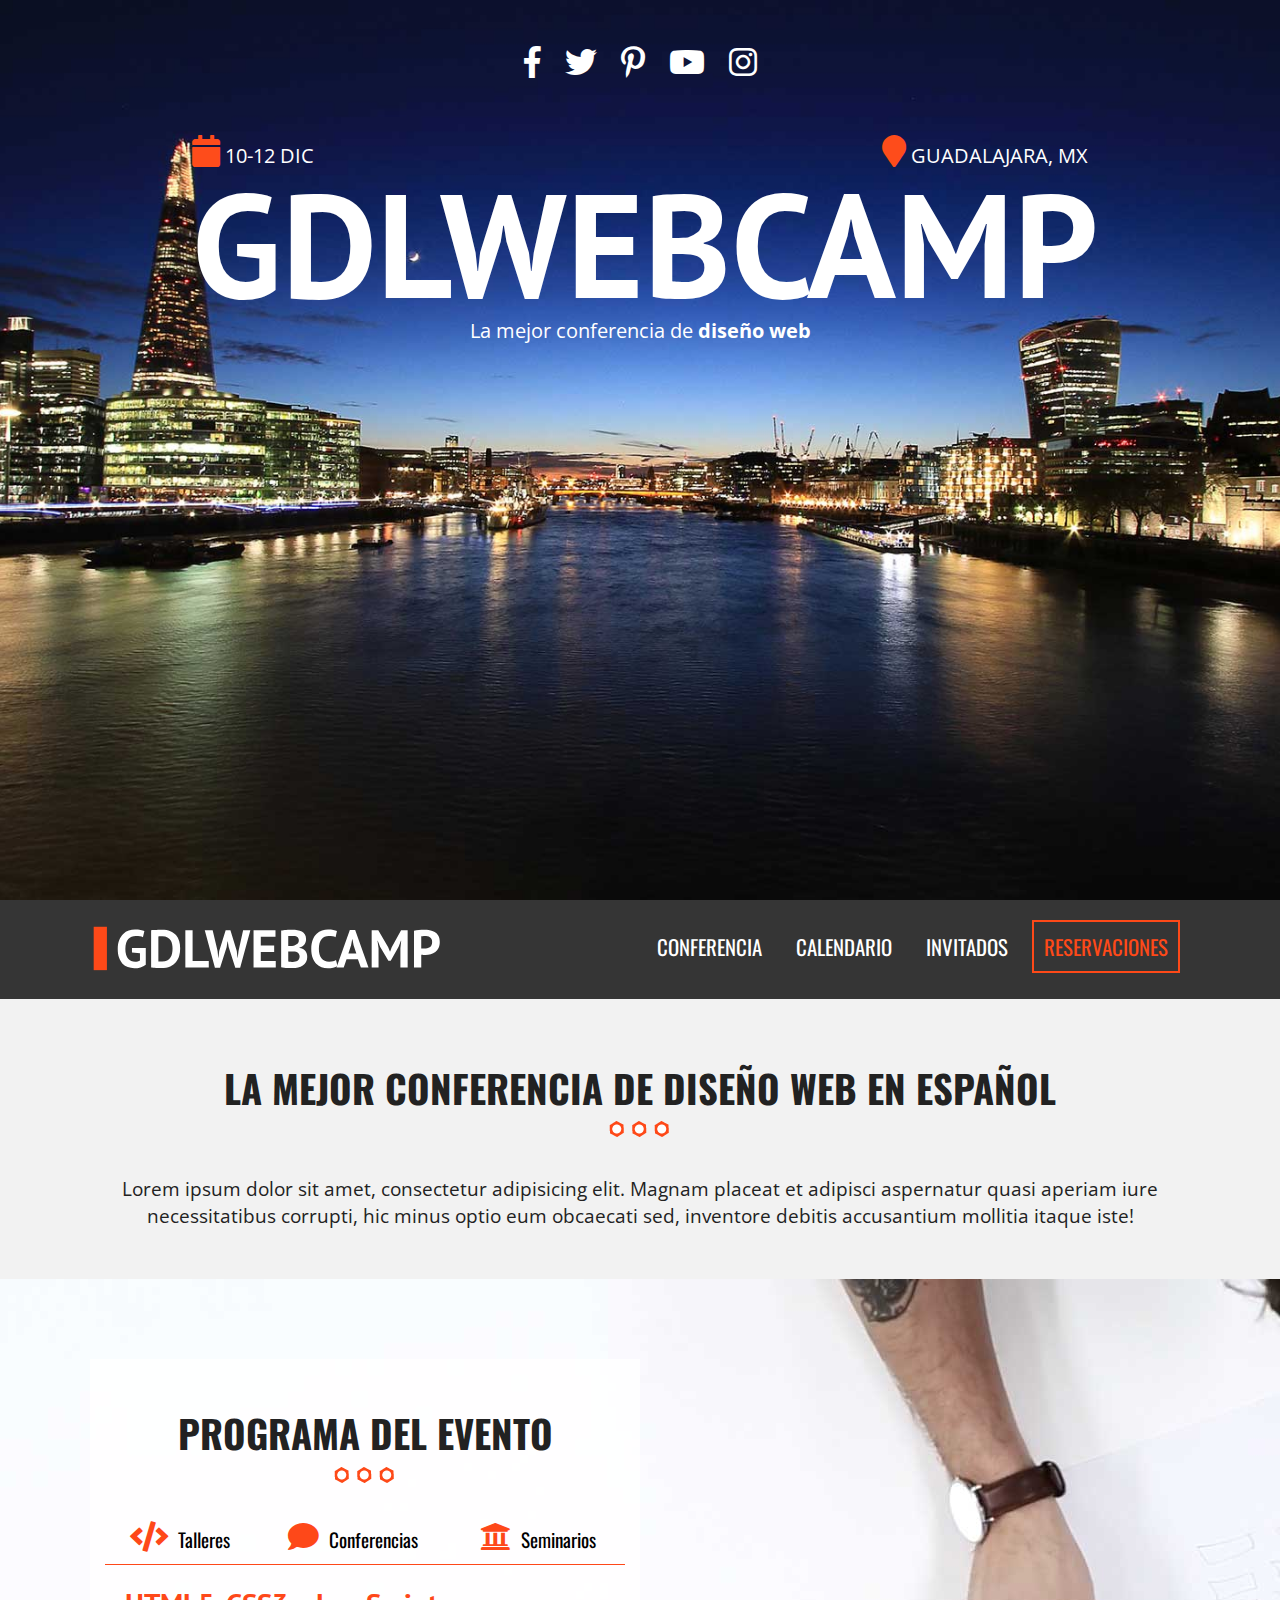
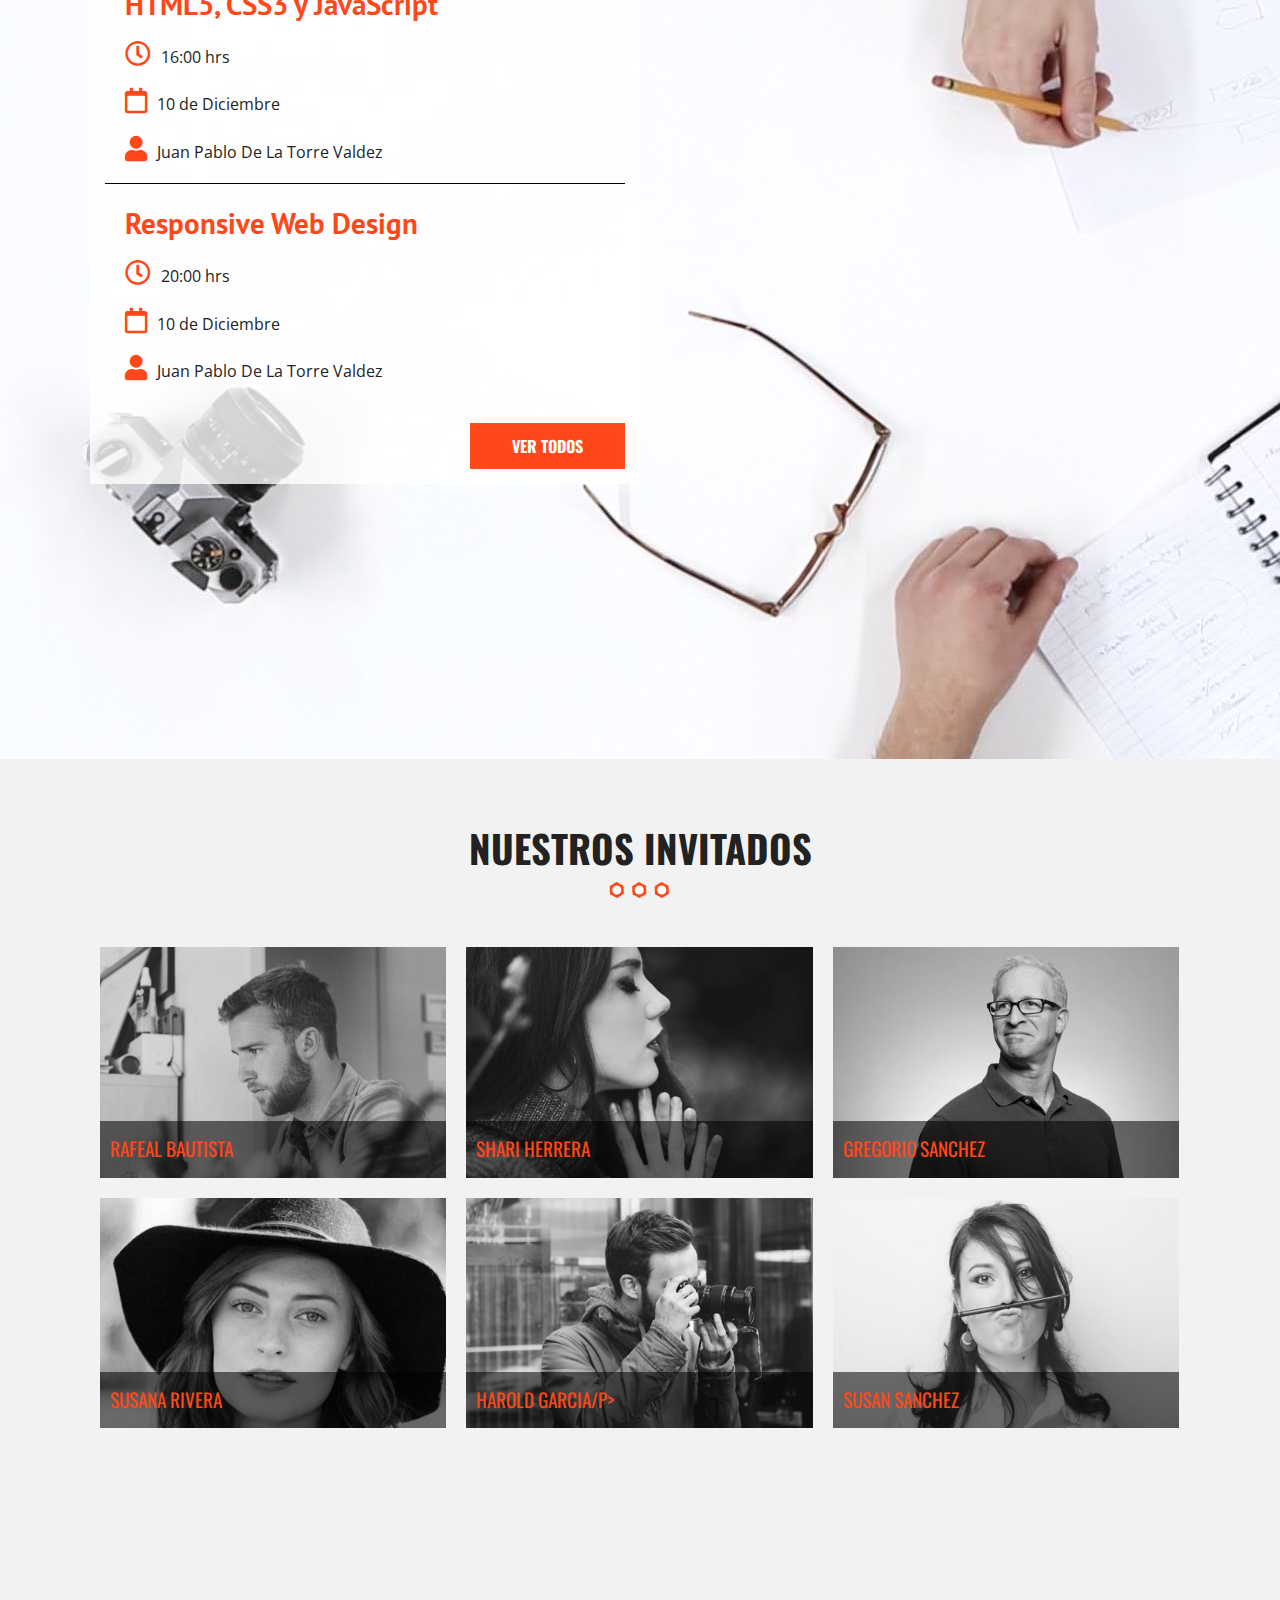
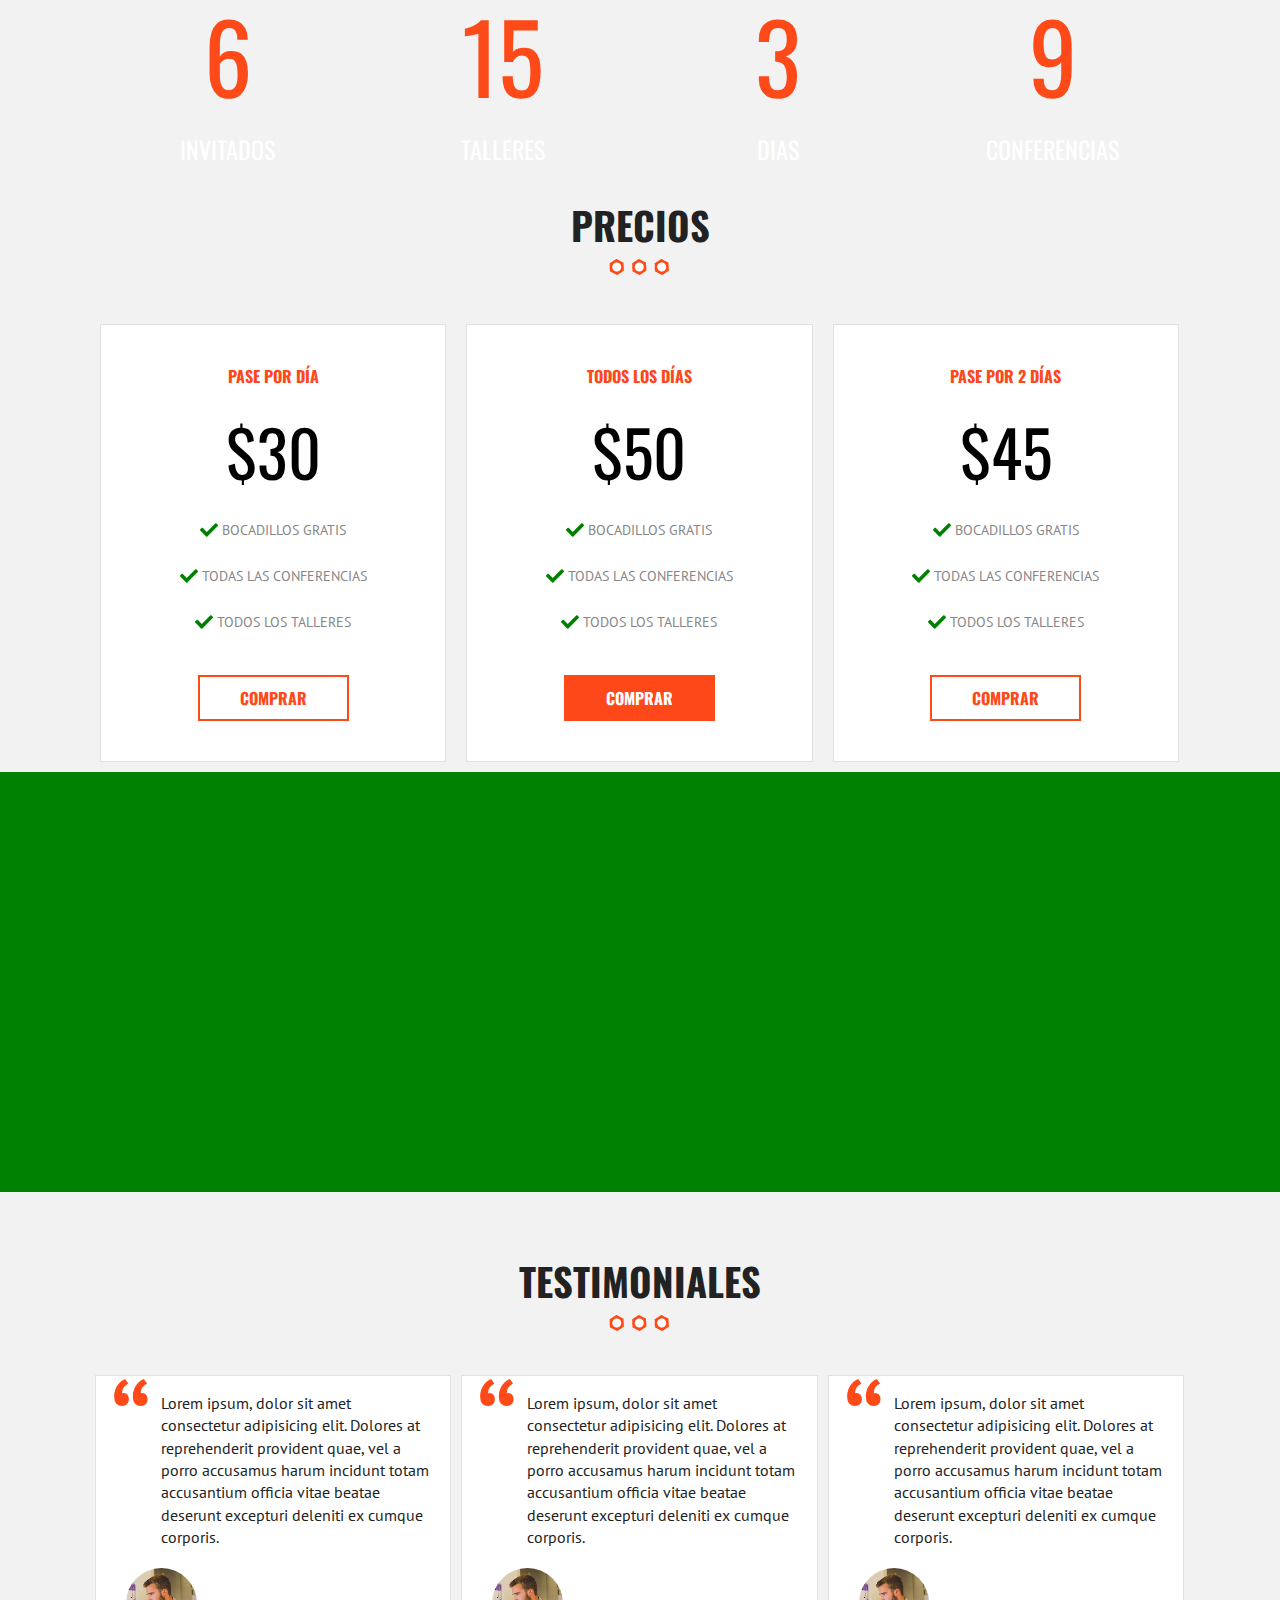
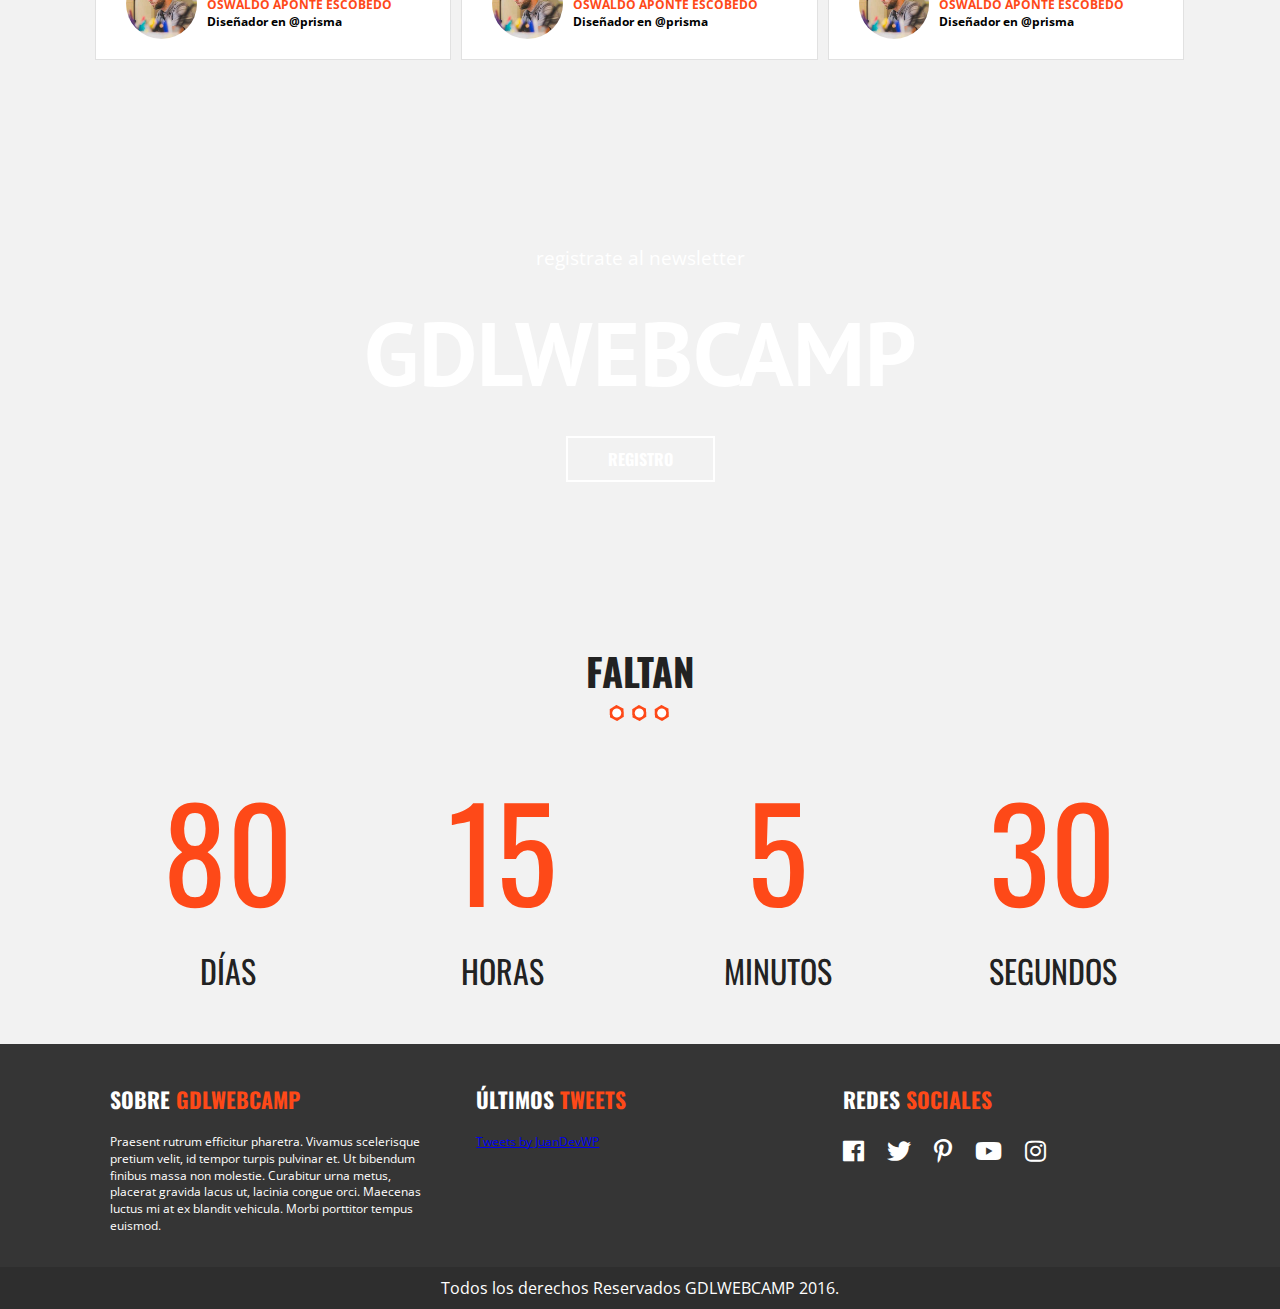
<file: index.html>
<!doctype html>
<html class="no-js" lang="">

<head>
  <meta charset="utf-8">
  <title></title>
  <meta name="description" content="">
  <meta name="viewport" content="width=device-width, initial-scale=1">

  <link rel="manifest" href="site.webmanifest">
  <link rel="apple-touch-icon" href="icon.png">
  <!-- Place favicon.ico in the root directory -->

  <link rel="stylesheet" href="css/normalize.css">
  <link rel="stylesheet" href="css/fontawesome-all.min.css">
  <!-- <link rel="stylesheet" href="css/font-awesome.min.css"> -->
  <link rel="preconnect" href="https://fonts.googleapis.com">
  <link rel="preconnect" href="https://fonts.gstatic.com" crossorigin>
  <link href="https://fonts.googleapis.com/css2?family=Open+Sans:wght@300;400;700&family=Oswald:wght@300;500;600;700&family=PT+Sans:wght@400;700&display=swap" rel="stylesheet">
  <link rel="stylesheet" href="css/main.css">

  <meta name="theme-color" content="#fafafa">
</head>

<body>
<header class="site-header">
  <div class="hero">
      <div class="contenido-header">
          <nav class="redes-sociales">
              <a href="#"><i class="fab fa-facebook-f"></i></a>
              <a href="#"><i class="fab fa-twitter"></i></a>
              <a href="#"><i class="fab fa-pinterest-p"></i></a>
              <a href="#"><i class="fab fa-youtube"></i></i></a>
              <a href="#"><i class="fab fa-instagram"></i></a>
          </nav>
          <div class="informacion-evento">
              <div class="clearfix">
                  <p class="fecha"><i class="fa fa-calendar" aria-hidden="true"></i> 10-12 Dic</p>
                  <p class="ciudad"><i class="fa fa-map-marker" aria-hidden="true"></i> Guadalajara, MX</p>
              </div>

              <h1 class="nombre-sitio">GdlWebCamp</h1>
              <p class="slogan">La mejor conferencia de <span>diseño web</span></p>
          </div>
          <!--.informacion-evento-->

        </div>
    </div>
    <!--.hero-->
  </header>

  <div class="barra">
    <div class="contenedor clearfix">
      <div class="logo">
        <img src="img/logo.svg" alt="logo gdlwebcamp">
      </div>
      <div class="menu-movil">
        <span></span>
        <span></span>
        <span></span>
      </div>

      <nav class="navegacion-principal clearfix">
        <a href="">Conferencia</a>
        <a href="">Calendario</a>
        <a href="">Invitados</a>
        <a href="registro.html">Reservaciones</a>
      </nav>
  </div>   <!-- contenedor -->
</div>   <!-- barra -->

<section class="seccion contenedor">
  <h2>La Mejor Conferencia de Diseño Web en Español</h2>
  <p>Lorem ipsum dolor sit amet, consectetur adipisicing elit. Magnam placeat et adipisci aspernatur quasi aperiam iure necessitatibus corrupti, hic minus optio eum obcaecati sed, inventore debitis accusantium mollitia itaque iste!</p>

</section><!--seccion-->

<section class="programa">
  <div class="contenedor-video">
    <video autoplay loop  poster="img/bg-talleres.jpg">
      <source src="../video/video.mp4" type="video/mp4">
      <source src="../video/video.webm" type="video/webm">
      <source src="../video/video.ogv" type="video/ogg">
    </video>
  </div><!--Contenedor Video-->

  <div class="contenido-programa">
    <div class="contenedor">
      <div class="programa-evento">
        <h2>Programa del Evento</h2>
        <nav class="menu-programa">
          <a href=""><i class="fas fa-code"></i>Talleres</a>
          <a href=""><i class="fas fa-comment"></i>Conferencias</a>
          <a href=""><i class="fas fa-university"></i>Seminarios</a>
        </nav>

        <div id="talleres" class="info-curso ocultar clearfix">
          <div class="detalle-evento">
            <h3>HTML5, CSS3 y JavaScript</h3>
            <p><i class="far fa-clock"></i>16:00 hrs</p>
            <p><i class="far fa-calendar"></i>10 de Diciembre</p>
            <p><i class="fas fa-user"></i>Juan Pablo De La Torre Valdez</p>
          </div>

          <div class="detalle-evento">
            <h3>Responsive Web Design</h3>
            <p><i class="far fa-clock"></i>20:00 hrs</p>
            <p><i class="far fa-calendar"></i>10 de Diciembre</p>
            <p><i class="fas fa-user"></i>Juan Pablo De La Torre Valdez</p>
          </div>
          <a href="" class="button float-right">Ver Todos</a>

        </div><!--#talleres-->
      </div><!--Programa eventos-->
    </div><!--contenedor-->
  </div><!--contenido-programa-->
</section><!--Programa-->

<section class="invitados contenedor seccion">
  <h2>Nuestros Invitados</h2>
  <ul class="lista-invitados clearfix">
    <li>
      <div class="invitado">
        <img src="img/invitado1.jpg" alt="imagenes invitado">
        <p>Rafeal Bautista</p>
      </div>
    </li>

    <li>
      <div class="invitado">
        <img src="img/invitado2.jpg" alt="imagenes invitado">
        <p>Shari Herrera</p>
      </div>
    </li>

    <li>
      <div class="invitado">
        <img src="img/invitado3.jpg" alt="imagenes invitado">
        <p>Gregorio Sanchez</p>
      </div>
    </li>

    <li>
      <div class="invitado">
        <img src="img/invitado4.jpg" alt="imagenes invitado">
        <p>Susana Rivera</p>
      </div>
    </li>

    <li>
      <div class="invitado">
        <img src="img/invitado5.jpg" alt="imagenes invitado">
        <p>Harold Garcia/p>
      </div>
    </li>

    <li>
      <div class="invitado">
        <img src="img/invitado6.jpg" alt="imagenes invitado">
        <p>Susan Sanchez</p>
      </div>
    </li>
  </ul>
</section>

<div class="contador parallax clearfix">
  <div class="contenedor">
    <ul class="resumen-evento">
      <li><p class="numero">6</p>Invitados</li>
      <li><p class="numero">15</p>Talleres</li>
      <li><p class="numero">3</p>Dias</li>
      <li><p class="numero">9</p>Conferencias</li>
    </ul>
  </div>
</div>

<section class="precios">
  <h2>Precios</h2>
  <div class="contenedor">
    <ul class="lista-precios clearfix">
      <li>
        <div class="tabla-precio">
          <h3>Pase por día</h3>
          <p class="numero">$30</p>
          <ul>
            <li>Bocadillos Gratis</li>
            <li>Todas las conferencias</li>
            <li>Todos los talleres</li>
            <a href="" class="button hollow">Comprar</a>
          </ul>
        </div>
      </li>

      <li>
        <div class="tabla-precio">
          <h3>Todos los días</h3>
          <p class="numero">$50</p>
          <ul>
            <li>Bocadillos Gratis</li>
            <li>Todas las conferencias</li>
            <li>Todos los talleres</li>
            <a href="" class="button">Comprar</a>
          </ul>
        </div>
      </li>

      <li>
        <div class="tabla-precio">
          <h3>Pase por 2 días</h3>
          <p class="numero">$45</p>
          <ul>
            <li>Bocadillos Gratis</li>
            <li>Todas las conferencias</li>
            <li>Todos los talleres</li>
            <a href="" class="button hollow">Comprar</a>
          </ul>
        </div>
      </li>
    </ul>
  </div>
</section>

<div class="mapa" id="mapa"></div>

<section class="seccion">
  <h2>Testimoniales</h2>
  <div class="testimoniales contenedor clearfix">
    <div class="testimonial">
        <blockquote>
          <p>Lorem ipsum, dolor sit amet consectetur adipisicing elit. Dolores at reprehenderit provident quae, vel a porro accusamus harum incidunt totam accusantium officia vitae beatae deserunt excepturi deleniti ex cumque corporis.</p>
          <footer class="info-testimonial clearfix">
            <img src="img/testimonial.jpg" alt="imagen testimonial">
            <cite>Oswaldo Aponte Escobedo <span> Diseñador en @prisma</span>
            </cite>
          </footer>
        </blockquote>
    </div><!-- fin testimonial -->

    <div class="testimonial">
      <blockquote>
        <p>Lorem ipsum, dolor sit amet consectetur adipisicing elit. Dolores at reprehenderit provident quae, vel a porro accusamus harum incidunt totam accusantium officia vitae beatae deserunt excepturi deleniti ex cumque corporis.</p>
        <footer class="info-testimonial clearfix">
          <img src="img/testimonial.jpg" alt="imagen testimonial">
          <cite>Oswaldo Aponte Escobedo <span> Diseñador en @prisma</span>
          </cite>
        </footer>
      </blockquote>
    </div><!-- fin testimonial -->

    <div class="testimonial">
      <blockquote>
        <p>Lorem ipsum, dolor sit amet consectetur adipisicing elit. Dolores at reprehenderit provident quae, vel a porro accusamus harum incidunt totam accusantium officia vitae beatae deserunt excepturi deleniti ex cumque corporis.</p>
        <footer class="info-testimonial clearfix">
          <img src="img/testimonial.jpg" alt="imagen testimonial">
          <cite>Oswaldo Aponte Escobedo <span> Diseñador en @prisma</span>
          </cite>
        </footer>
      </blockquote>
    </div><!-- fin testimonial -->
  </div>
</section>

<div class="newsletter parallax" >
  <div class="contenido contenedor">
    <p>Registrate al newsletter</p>
    <h3>gdlwebcamp</h3>
    <a href="" class="button transparente">Registro</a>
  </div><!--contenido-->
</div><!--newsletter-->

<section class="seccion">
  <h2>Faltan</h2>
  <div class="cuenta-regresiva contenedor">
    <ul class="clearfix">
      <li><p class="numero">80</p>Días</li>
      <li><p class="numero">15</p>horas</li>
      <li><p class="numero">5</p>minutos</li>
      <li><p class="numero">30</p>segundos</li>
    </ul>
  </div>
</section>

<footer class="site-footer">
  <div class="contenedor clearfix">
      <div class="footer-informacion">
          <h3>Sobre <span>gdlwebcamp</span></h3>
          <p>Praesent rutrum efficitur pharetra. Vivamus scelerisque pretium velit, id tempor turpis pulvinar et. Ut bibendum finibus massa non molestie. Curabitur urna metus, placerat gravida lacus ut, lacinia congue orci. Maecenas luctus mi at ex
              blandit vehicula. Morbi porttitor tempus euismod.</p>
      </div>
      <div class="ultimos-tweets">
          <h3>Últimos <span>tweets</span></h3>
          <a class="twitter-timeline" data-height="400" data-theme="light" data-link-color="#fe4918" href="https://twitter.com/JuanDevWP">Tweets by JuanDevWP</a>
          <script async src="//platform.twitter.com/widgets.js" charset="utf-8"></script>
      </div>
      <div class="menu">
          <h3>Redes <span>sociales</span></h3>
          <nav class="redes-sociales">
              <a href="#"><i class="fab fa-facebook" aria-hidden="true"></i></a>
              <a href="#"><i class="fab fa-twitter" aria-hidden="true"></i></a>
              <a href="#"><i class="fab fa-pinterest-p" aria-hidden="true"></i></a>
              <a href="#"><i class="fab fa-youtube" aria-hidden="true"></i></a>
              <a href="#"><i class="fab fa-instagram" aria-hidden="true"></i></a>
          </nav>
      </div>
  </div>

  <p class="copyright">
      Todos los derechos Reservados GDLWEBCAMP 2016.
  </p>
</footer>





  <script src="js/vendor/modernizr-3.8.0.min.js"></script>
  <script src="https://code.jquery.com/jquery-3.4.1.min.js" integrity="sha256-CSXorXvZcTkaix6Yvo6HppcZGetbYMGWSFlBw8HfCJo=" crossorigin="anonymous"></script>
  <script>window.jQuery || document.write('<script src="js/vendor/jquery-3.4.1.min.js"><\/script>')</script>
  <script src="js/plugins.js"></script>
  <script src="js/main.js"></script>

  <!-- Google Analytics: change UA-XXXXX-Y to be your site's ID. -->
  <script>
    window.ga = function () { ga.q.push(arguments) }; ga.q = []; ga.l = +new Date;
    ga('create', 'UA-XXXXX-Y', 'auto'); ga('set','transport','beacon'); ga('send', 'pageview')
  </script>
  <script src="https://www.google-analytics.com/analytics.js" async></script>
</body>

</html>
</file>
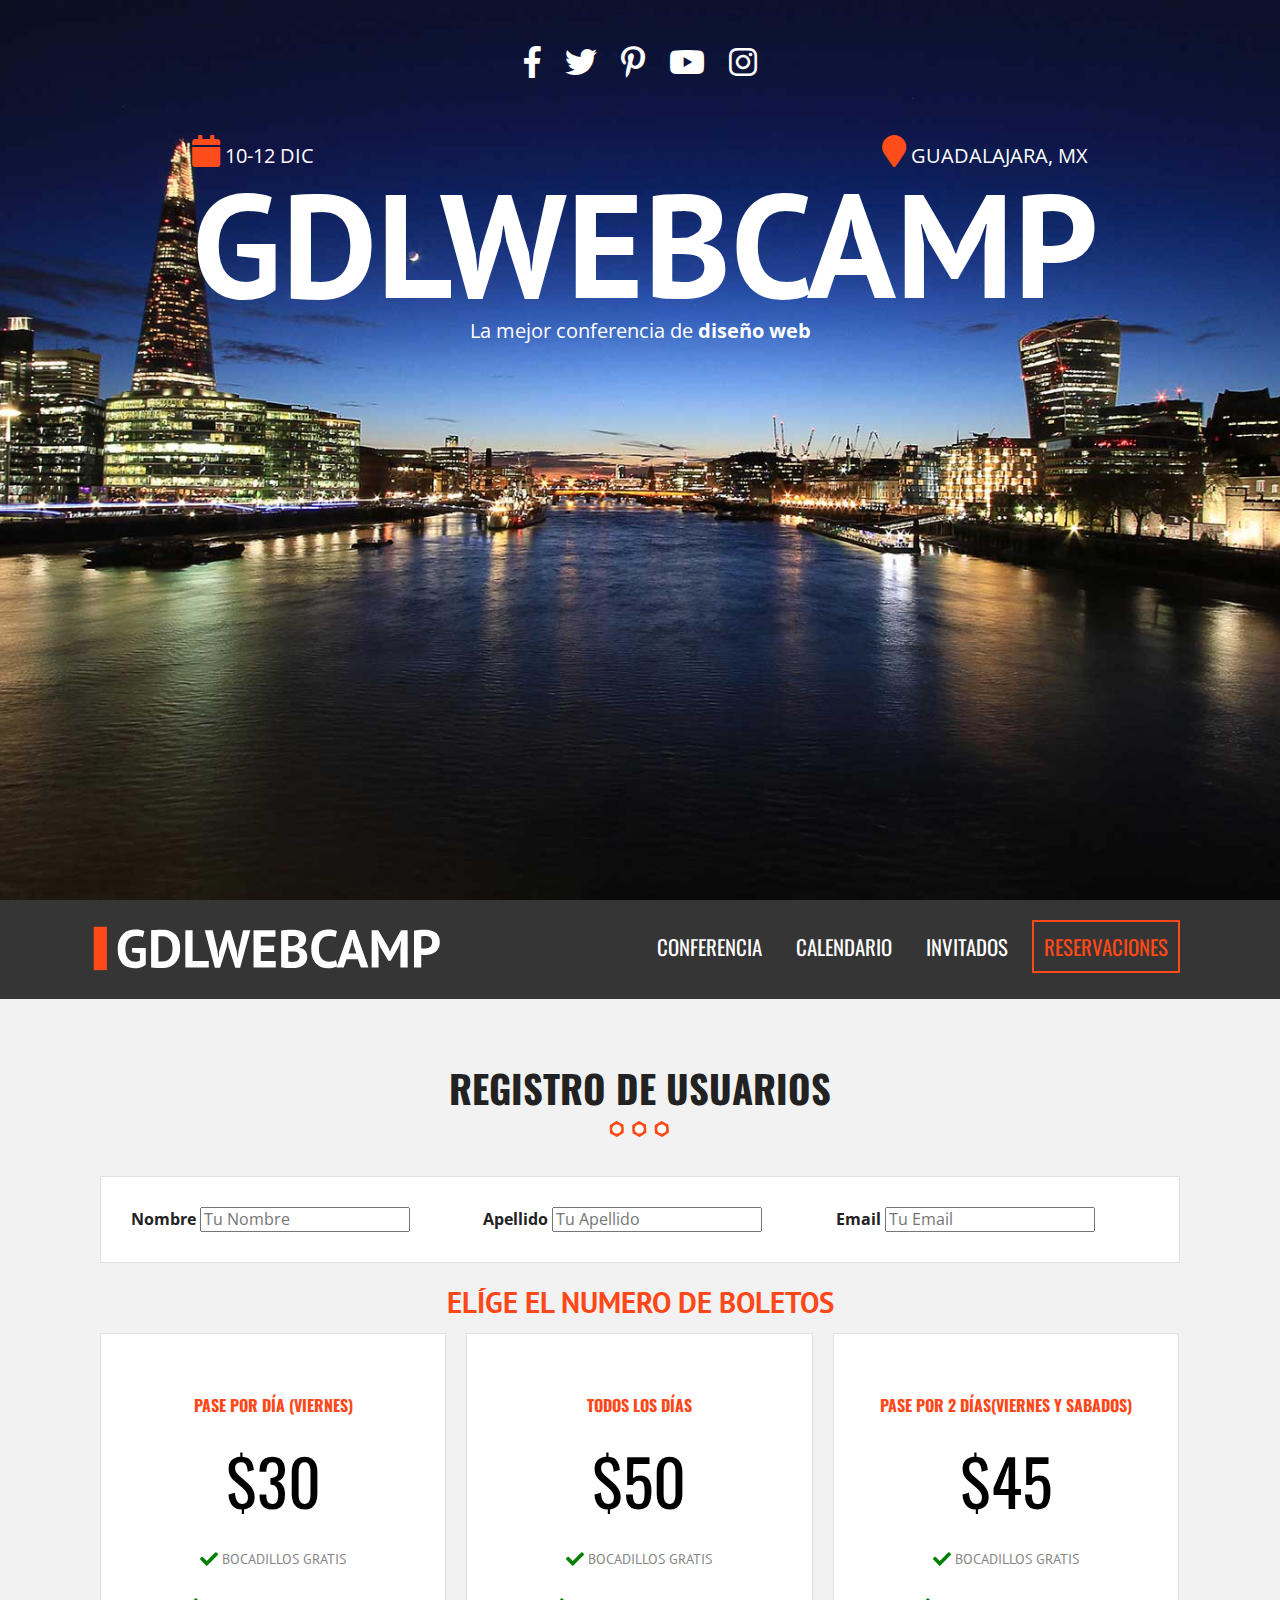
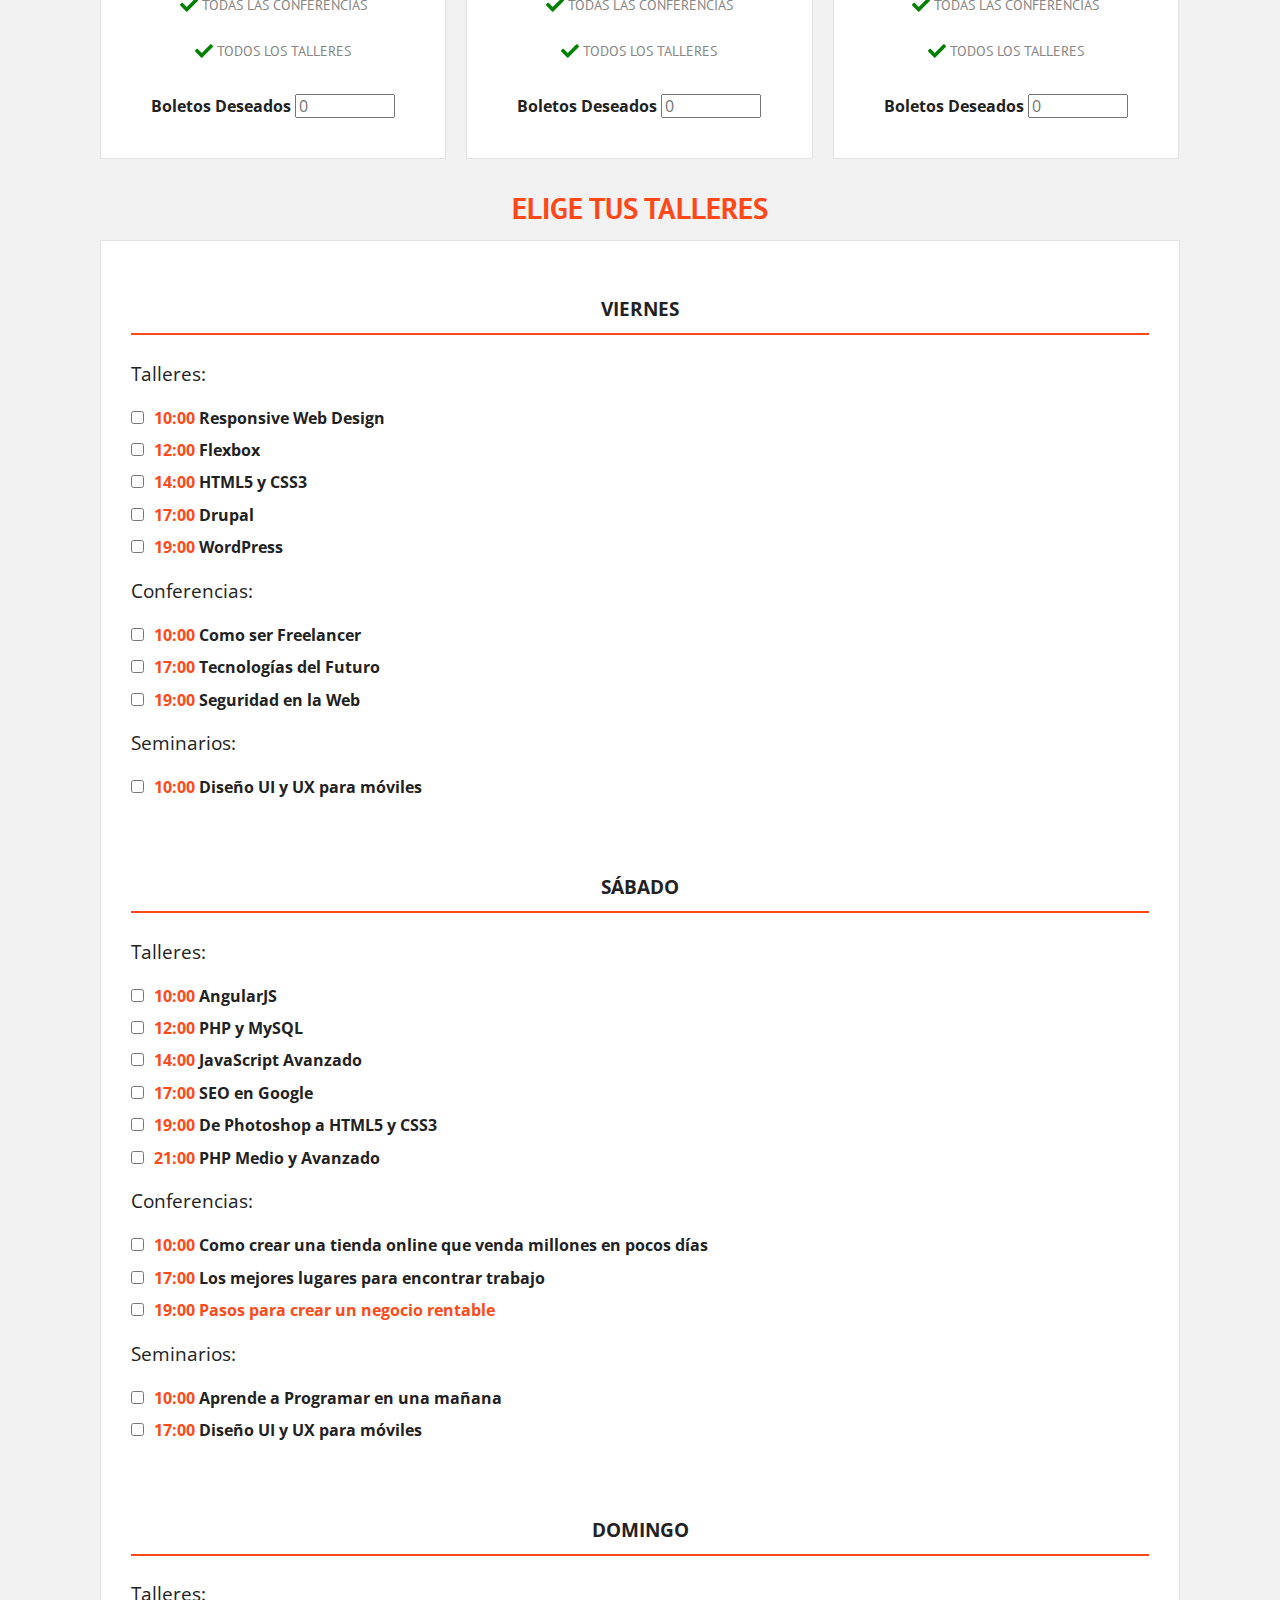
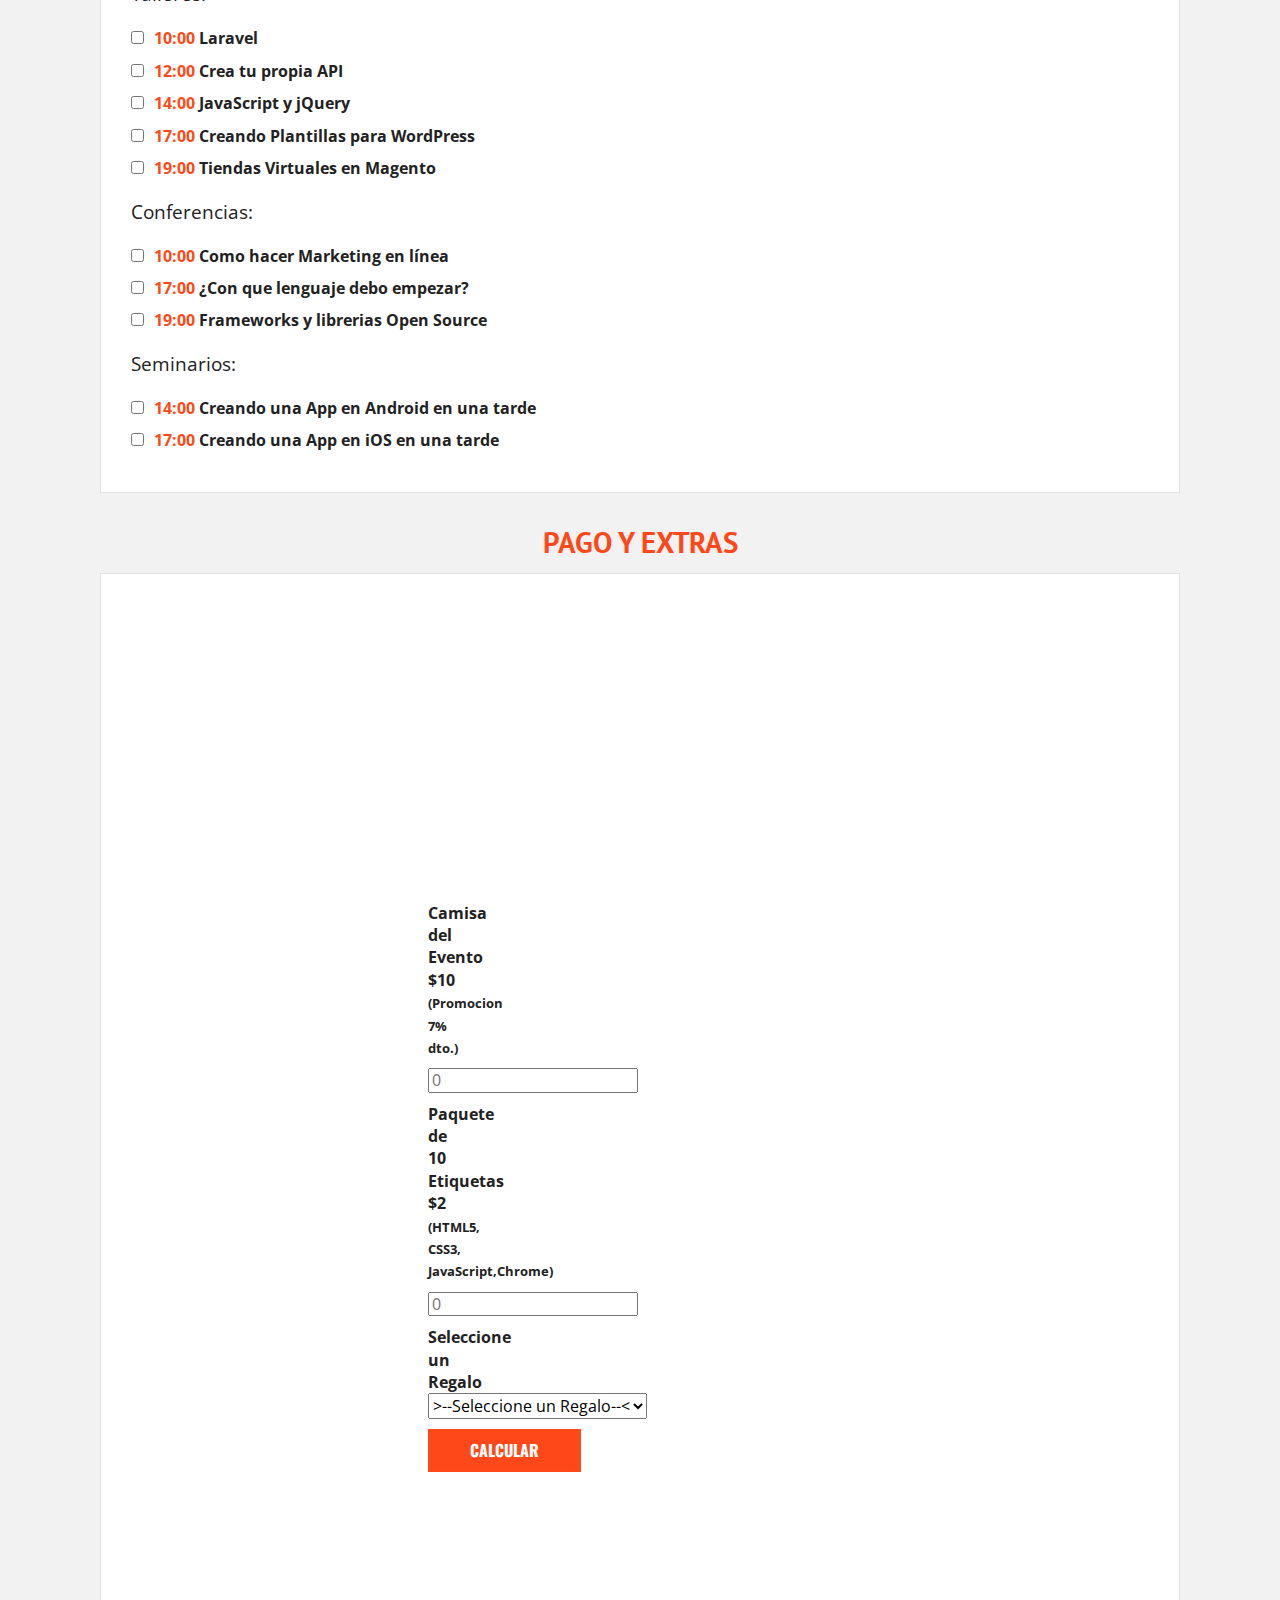
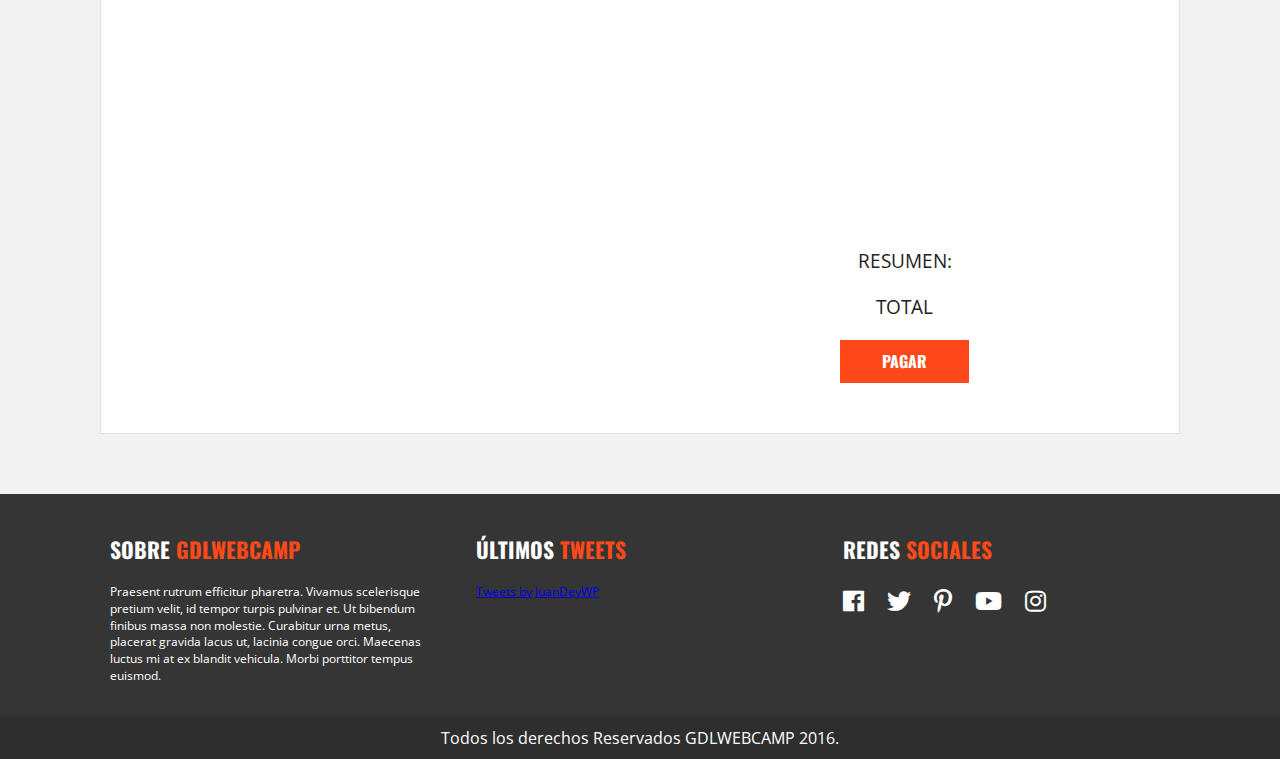
<file: registro.html>
<!doctype html>
<html class="no-js" lang="">

<head>
  <meta charset="utf-8">
  <title></title>
  <meta name="description" content="">
  <meta name="viewport" content="width=device-width, initial-scale=1">

  <link rel="manifest" href="site.webmanifest">
  <link rel="apple-touch-icon" href="icon.png">
  <!-- Place favicon.ico in the root directory -->

  <link rel="stylesheet" href="css/normalize.css">
  <link rel="stylesheet" href="css/fontawesome-all.min.css">
  <!-- <link rel="stylesheet" href="css/font-awesome.min.css"> -->
  <link rel="preconnect" href="https://fonts.googleapis.com">
  <link rel="preconnect" href="https://fonts.gstatic.com" crossorigin>
  <link href="https://fonts.googleapis.com/css2?family=Open+Sans:wght@300;400;700&family=Oswald:wght@300;500;600;700&family=PT+Sans:wght@400;700&display=swap" rel="stylesheet">
  <link rel="stylesheet" href="css/main.css">

  <meta name="theme-color" content="#fafafa">
</head>

<body>
<header class="site-header">
  <div class="hero">
      <div class="contenido-header">
          <nav class="redes-sociales">
              <a href="#"><i class="fab fa-facebook-f"></i></a>
              <a href="#"><i class="fab fa-twitter"></i></a>
              <a href="#"><i class="fab fa-pinterest-p"></i></a>
              <a href="#"><i class="fab fa-youtube"></i></i></a>
              <a href="#"><i class="fab fa-instagram"></i></a>
          </nav>
          <div class="informacion-evento">
              <div class="clearfix">
                  <p class="fecha"><i class="fa fa-calendar" aria-hidden="true"></i> 10-12 Dic</p>
                  <p class="ciudad"><i class="fa fa-map-marker" aria-hidden="true"></i> Guadalajara, MX</p>
              </div>

              <h1 class="nombre-sitio">GdlWebCamp</h1>
              <p class="slogan">La mejor conferencia de <span>diseño web</span></p>
          </div>
          <!--.informacion-evento-->

        </div>
    </div>
    <!--.hero-->
  </header>

  <div class="barra">
    <div class="contenedor clearfix">
      <div class="logo">
        <img src="img/logo.svg" alt="logo gdlwebcamp">
      </div>
      <div class="menu-movil">
        <span></span>
        <span></span>
        <span></span>
      </div>

      <nav class="navegacion-principal clearfix">
        <a href="">Conferencia</a>
        <a href="">Calendario</a>
        <a href="">Invitados</a>
        <a href="registro.html">Reservaciones</a>
      </nav>
  </div>   <!-- contenedor -->
</div>   <!-- barra -->

<section class="seccion contenedor">
    <h2>Registro de Usuarios</h2>
    <form action="" id="registro" class="registro" method="post" >
        <div id="datos-usuario" class="registro caja clearfix">
            <div class="campo">
                <label for="nombre">Nombre</label>
                <input type="text" name="nombre" id="nombre" placeholder="Tu Nombre" >
            </div>

            <div class="campo">
                <label for="apellido">Apellido</label>
                <input type="text" name="apellido" id="apellido" placeholder="Tu Apellido" >
            </div>
            <div class="campo">
                <label for="email">Email</label>
                <input type="email" name="email" id="email" placeholder="Tu Email" >
            </div>
            <div id="error"></div>
        </div><!--#datos usuario-->
        <div id="paquetes" class="paquetes">
            <h3>Elíge el numero de Boletos</h3>
            <ul class="lista-precios clearfix">
                <li>
                  <div class="tabla-precio">
                    <h3>Pase por día (Viernes)</h3>
                    <p class="numero">$30</p>
                    <ul>
                      <li>Bocadillos Gratis</li>
                      <li>Todas las conferencias</li>
                      <li>Todos los talleres</li>
                      <div class="orden">
                        <label for="pase_dia">Boletos Deseados</label>
                        <input type="number" name="pase_dia" id="pase_dia" min="0" size="3" placeholder="0" >
                    </div>
                    </ul>
                  </div>
                </li>
          
                <li>
                  <div class="tabla-precio">
                    <h3>Todos los días</h3>
                    <p class="numero">$50</p>
                    <ul>
                      <li>Bocadillos Gratis</li>
                      <li>Todas las conferencias</li>
                      <li>Todos los talleres</li>
                      <div class="orden">
                        <label for="pase_completo">Boletos Deseados</label>
                        <input type="number" name="pase_completo" id="pase_completo" min="0" size="3" placeholder="0" >
                    </div>
                    </ul>
                  </div>
                </li>
          
                <li>
                  <div class="tabla-precio">
                    <h3>Pase por 2 días(Viernes y Sabados)</h3>
                    <p class="numero">$45</p>
                    <ul>
                      <li>Bocadillos Gratis</li>
                      <li>Todas las conferencias</li>
                      <li>Todos los talleres</li>
                      <div class="orden">
                            <label for="pase_dosdias">Boletos Deseados</label>
                            <input type="number" name="pase_dosdias" id="pase_dosdias" min="0" size="3" placeholder="0" >
                        </div>
                    </ul>
                  </div>
                </li>
              </ul>
        </div> <!--Paquetes-->

        <div id="eventos" class="eventos clearfix">
            <h3>Elige tus talleres</h3>
            <div class="caja">
                  <div id="viernes" class="contenido-dia clearfix">
                      <h4>Viernes</h4>
                          <div>
                              <p>Talleres:</p>
                              <label><input type="checkbox" name="registro[]" id="taller_01" value="taller_01"><time>10:00</time> Responsive Web Design</label>
                              <label><input type="checkbox" name="registro[]" id="taller_02" value="taller_02"><time>12:00</time> Flexbox</label>
                              <label><input type="checkbox" name="registro[]" id="taller_03" value="taller_03"><time>14:00</time> HTML5 y CSS3</label>
                              <label><input type="checkbox" name="registro[]" id="taller_04" value="taller_04"><time>17:00</time> Drupal</label>
                              <label><input type="checkbox" name="registro[]" id="taller_05" value="taller_05"><time>19:00</time> WordPress</label>
                          </div>
                          <div>
                              <p>Conferencias:</p>
                              <label><input type="checkbox" name="registro[]" id="conf_01" value="conf_01"><time>10:00</time> Como ser Freelancer</label>
                              <label><input type="checkbox" name="registro[]" id="conf_02" value="conf_02"><time>17:00</time> Tecnologías del Futuro</label>
                              <label><input type="checkbox" name="registro[]" id="conf_03" value="conf_03"><time>19:00</time> Seguridad en la Web</label>
                          </div>
                          <div>
                              <p>Seminarios:</p>
                              <label><input type="checkbox" name="registro[]" id="sem_01" value="sem_01"><time>10:00</time> Diseño UI y UX para móviles</label>
                          </div>
                  </div> <!--#viernes-->
                  <div id="sabado" class="contenido-dia clearfix">
                      <h4>Sábado</h4>
                      <div>
                            <p>Talleres:</p>
                            <label><input type="checkbox" name="registro[]" id="taller_06" value="taller_06"><time>10:00</time> AngularJS</label>
                            <label><input type="checkbox" name="registro[]" id="taller_07" value="taller_07"><time>12:00</time> PHP y MySQL</label>
                            <label><input type="checkbox" name="registro[]" id="taller_08" value="taller_08"><time>14:00</time> JavaScript Avanzado</label>
                            <label><input type="checkbox" name="registro[]" id="taller_09" value="taller_09"><time>17:00</time> SEO en Google</label>
                            <label><input type="checkbox" name="registro[]" id="taller_10" value="taller_10"><time>19:00</time> De Photoshop a HTML5 y CSS3</label>
                            <label><input type="checkbox" name="registro[]" id="taller_11" value="taller_11"><time>21:00</time> PHP Medio y Avanzado</label>
                      </div>
                      <div>
                            <p>Conferencias:</p>
                            <label><input type="checkbox" name="registro[]" id="conf_04" value="conf_04"><time>10:00</time> Como crear una tienda online que venda millones en pocos días</label>
                            <label><input type="checkbox" name="registro[]" id="conf_05" value="conf_05"><time>17:00</time> Los mejores lugares para encontrar trabajo</label>
                            <label><input type="checkbox" name="registro[]" id="conf_06" value="conf_06"><time>19:00</
                                time> Pasos para crear un negocio rentable</label>
                      </div>
                      <div>
                            <p>Seminarios:</p>
                            <label><input type="checkbox" name="registro[]" id="sem_02" value="sem_02"><time>10:00</time> Aprende a Programar en una mañana</label>
                            <label><input type="checkbox" name="registro[]" id="sem_03" value="sem_03"><time>17:00</time> Diseño UI y UX para móviles</label>
                      </div>
                  </div> <!--#sabado-->
                  <div id="domingo" class="contenido-dia clearfix">
                      <h4>Domingo</h4>
                      <div>
                            <p>Talleres:</p>
                            <label><input type="checkbox" name="registro[]" id="taller_12" value="taller_12"><time>10:00</time> Laravel</label>
                            <label><input type="checkbox" name="registro[]" id="taller_13" value="taller_13"><time>12:00</time> Crea tu propia API</label>
                            <label><input type="checkbox" name="registro[]" id="taller_14" value="taller_14"><time>14:00</time> JavaScript y jQuery</label>
                            <label><input type="checkbox" name="registro[]" id="taller_15" value="taller_15"><time>17:00</time> Creando Plantillas para WordPress</label>
                            <label><input type="checkbox" name="registro[]" id="taller_16" value="taller_16"><time>19:00</time> Tiendas Virtuales en Magento</label>
                      </div>
                      <div>
                            <p>Conferencias:</p>
                            <label><input type="checkbox" name="registro[]" id="conf_07" value="conf_07"><time>10:00</time> Como hacer Marketing en línea</label>
                            <label><input type="checkbox" name="registro[]" id="conf_08" value="conf_08"><time>17:00</time> ¿Con que lenguaje debo empezar?</label>
                            <label><input type="checkbox" name="registro[]" id="conf_09" value="conf_09"><time>19:00</time> Frameworks y librerias Open Source</label>
                      </div>
                      <div>
                            <p>Seminarios:</p>
                            <label><input type="checkbox" name="registro[]" id="sem_04" value="sem_04"><time>14:00</time> Creando una App en Android en una tarde</label>
                            <label><input type="checkbox" name="registro[]" id="sem_05" value="sem_05"><time>17:00</time> Creando una App en iOS en una tarde</label>
                      </div>
                  </div> <!--#domingo-->
              </div><!--.caja-->
        </div> <!--#eventos-->
        <div class="resumen clearfix">
            <h3>Pago y Extras</h3>
            <div class="caja clearfix">
                <div class="extras">
                    <div class="orden">
                        <label for="camisa_evento">Camisa del Evento $10 <small>(Promocion 7% dto.)</small> </label>
                        <input type="number" name="" min="0" id="camisa_evento" size="3" placeholder="0">
                    </div><!--Orden-->
                

                    <div class="orden">
                        <label for="etiquetas">Paquete de 10 Etiquetas $2 <small>(HTML5, CSS3, JavaScript,Chrome)</small> </label>
                        <input type="number" name="" min="0" id="etiquetas" size="3" placeholder="0">
                    </div><!--Orden-->
                    <div class="orden">
                        <label for="regalo">Seleccione un Regalo</label><br>
                        <select name="" id="regalo">
                            <option value="">>--Seleccione un Regalo--<</option>
                            <option value="ETI">Etiquetas</option>
                            <option value="PUL">Pulsera</option>
                            <option value="PLU">Plumas</option>
                        </select>
                    </div><!--Orden-->
                    <input type="button" value="Calcular" class="button" id="calcular">
                </div><!--Extras-->
                <div class="total">
                    <p>Resumen:</p>
                    <div id="lista-productos">

                    </div>
                    <p>Total</p>
                    <div id="suma-total">

                    </div>
                    <input class="button" type="submit" value="Pagar" id="btnRegistro">
                </div><!--total-->
            </div><!--caja-->
        </div><!--Resumen-->
    </form>
</section>




<footer class="site-footer">
  <div class="contenedor clearfix">
      <div class="footer-informacion">
          <h3>Sobre <span>gdlwebcamp</span></h3>
          <p>Praesent rutrum efficitur pharetra. Vivamus scelerisque pretium velit, id tempor turpis pulvinar et. Ut bibendum finibus massa non molestie. Curabitur urna metus, placerat gravida lacus ut, lacinia congue orci. Maecenas luctus mi at ex
              blandit vehicula. Morbi porttitor tempus euismod.</p>
      </div>
      <div class="ultimos-tweets">
          <h3>Últimos <span>tweets</span></h3>
          <a class="twitter-timeline" data-height="400" data-theme="light" data-link-color="#fe4918" href="https://twitter.com/JuanDevWP">Tweets by JuanDevWP</a>
          <script async src="//platform.twitter.com/widgets.js" charset="utf-8"></script>
      </div>
      <div class="menu">
          <h3>Redes <span>sociales</span></h3>
          <nav class="redes-sociales">
              <a href="#"><i class="fab fa-facebook" aria-hidden="true"></i></a>
              <a href="#"><i class="fab fa-twitter" aria-hidden="true"></i></a>
              <a href="#"><i class="fab fa-pinterest-p" aria-hidden="true"></i></a>
              <a href="#"><i class="fab fa-youtube" aria-hidden="true"></i></a>
              <a href="#"><i class="fab fa-instagram" aria-hidden="true"></i></a>
          </nav>
      </div>
  </div>

  <p class="copyright">
      Todos los derechos Reservados GDLWEBCAMP 2016.
  </p>
</footer>





  <script src="js/vendor/modernizr-3.8.0.min.js"></script>
  <script src="https://code.jquery.com/jquery-3.4.1.min.js" integrity="sha256-CSXorXvZcTkaix6Yvo6HppcZGetbYMGWSFlBw8HfCJo=" crossorigin="anonymous"></script>
  <script>window.jQuery || document.write('<script src="js/vendor/jquery-3.4.1.min.js"><\/script>')</script>
  <script src="js/plugins.js"></script>
  <script src="js/main.js"></script>

  <!-- Google Analytics: change UA-XXXXX-Y to be your site's ID. -->
  <script>
    window.ga = function () { ga.q.push(arguments) }; ga.q = []; ga.l = +new Date;
    ga('create', 'UA-XXXXX-Y', 'auto'); ga('set','transport','beacon'); ga('send', 'pageview')
  </script>
  <script src="https://www.google-analytics.com/analytics.js" async></script>
</body>

</html>
</file>
<file: css/main.css>
/*! HTML5 Boilerplate v7.3.0 | MIT License | https://html5boilerplate.com/ */

/* main.css 2.0.0 | MIT License | https://github.com/h5bp/main.css#readme */
/*
 * What follows is the result of much research on cross-browser styling.
 * Credit left inline and big thanks to Nicolas Gallagher, Jonathan Neal,
 * Kroc Camen, and the H5BP dev community and team.
 */

/* ==========================================================================
   Base styles: opinionated defaults
   ========================================================================== */

html {
  color: #222;
  font-size: 1em;
  line-height: 1.4;
}

/*
 * Remove text-shadow in selection highlight:
 * https://twitter.com/miketaylr/status/12228805301
 *
 * Vendor-prefixed and regular ::selection selectors cannot be combined:
 * https://stackoverflow.com/a/16982510/7133471
 *
 * Customize the background color to match your design.
 */

::-moz-selection {
  background: #b3d4fc;
  text-shadow: none;
}

::selection {
  background: #b3d4fc;
  text-shadow: none;
}

/*
 * A better looking default horizontal rule
 */

hr {
  display: block;
  height: 1px;
  border: 0;
  border-top: 1px solid #ccc;
  margin: 1em 0;
  padding: 0;
}

/*
 * Remove the gap between audio, canvas, iframes,
 * images, videos and the bottom of their containers:
 * https://github.com/h5bp/html5-boilerplate/issues/440
 */

audio,
canvas,
iframe,
img,
svg,
video {
  vertical-align: middle;
}

/*
 * Remove default fieldset styles.
 */

fieldset {
  border: 0;
  margin: 0;
  padding: 0;
}

/*
 * Allow only vertical resizing of textareas.
 */

textarea {
  resize: vertical;
}

/* ==========================================================================
   Browser Upgrade Prompt
   ========================================================================== */

.browserupgrade {
  margin: 0.2em 0;
  background: #ccc;
  color: #000;
  padding: 0.2em 0;
}

/* ==========================================================================
   Author's custom styles
   ========================================================================== */

/* font-family: 'Open Sans', sans-serif;
font-family: 'Oswald', sans-serif;
font-family: 'PT Sans', sans-serif; */
html{
  box-sizing: border-box;
}
*,*:before,*:after{
  box-sizing: inherit;
}
body{
  background-color: #f2f2f2;
  font-family: 'Open Sans', sans-serif;
}
/* Globales */
.contenedor{
  width: 98%;
  margin: 0 auto;
}
@media only screen and (min-width:480px){
  .contenedor{
    width: 95%;
  }
}
@media only screen and (min-width:768px){
  .contenedor{
    width: 90%;
  }
}
@media only screen and (min-width:992px){
  .contenedor{
    width: 90%;
    max-width: 1100px;
  }
}
.seccion{
  padding: 30px 0;
}
.seccion p{
  font-size: 1.2em;
  text-align: center;
}
h2{
  font-family: 'Oswald', sans-serif;
  font-size: 2.4em;
  text-transform: uppercase;
  text-align: center;
}
h2:after{
  content:"";
  margin: 0 auto;
  background-image: url(../img/separador.png);
  height: 30px;
  width: 100px;
  display: block;
}
h3{
  font-size: 1.8em;
  color:#fe4819;
  font-family: 'PT Sans', sans-serif;
  margin: 0;
}
.button{
  background-color: #fe4819;
  padding: 10px 40px;
  color: #ffffff;
  text-transform: uppercase;
  font-weight: bold;
  font-family: 'Oswald', sans-serif;
  text-decoration: none;
  font-size: 1em;
  margin-top: 20px;
  display: inline-block;
  transition: all .33s ease;
  border: 2px solid #fe4918;
}
.button:hover{
  background-color: hsl(13, 100%, 45%);
}
.button.transparente:hover{
  background-color: hsl(13, 100%, 45%);
  border: 2px solid #fe4819;
}
.button.hollow,
.button.hollow:hover{
  background-color: white;
  color: #fe4918;
}
.button.transparente{
  background-color: transparent;
  border: 2px solid #ffffff;
}
ul{
  list-style: none;
  margin: 0;
  padding: 0;
}
.float-right{
  float: right;
}
/**Header**/
div.hero{
  background-image: url(../img/encabezado.jpg);
  height: 100vh;
  background-position: top center;
  background-size: cover;
}
@media only screen and (min-width: 768px){
  div.contenido-header{
    padding-top: 10px;
  }
}
div.contenido-header{
  padding-top: 40px;
}
nav.redes-sociales{
  text-align: center;
}
nav.redes-sociales a{
  color: #ffffff;
  font-size: 2em;
  margin-right: 20px;
}
nav.redes-sociales a:last-child{
  margin-right: 0;
}

div.informacion-evento{
  text-align: center;
  color: #FFFFFF;
}
@media only screen and (min-width: 768px){
  div.informacion-evento{
    width: 70%;
    margin: 0 auto;
    margin-top: 50px;
  }
}
div.informacion-evento p{
  margin: 0;
  display: inline;
  font-size: 20px;
  text-transform: uppercase;
}
div.informacion-evento p i{
  color: #fe4c1b;
  font-size: 2rem;
}
p.fecha{
  float: left;
}
p.ciudad{
  float: right;
  text-align: right;
}
p.slogan{
  text-transform: none!important;
}
p.slogan span{
  font-weight: bold;
}
h1.nombre-sitio{
  font-size:5.9vw;
  text-transform: uppercase;
  font-family: 'PT Sans', sans-serif;
}
@media only screen and (min-width:768px){
  h1.nombre-sitio{
    font-size:11.5vw;
    margin: 0;
    line-height: 1;
  }
}

/* Barra */
div.barra{
  background-color: #353535;
  padding: 20px 0;
}
div.logo img{
  width: 100%;
}
div.logo{
  width: 80%;  
  float: left;
}
@media only screen and (min-width:768px){
  div.logo {
    width: 33%;
  }
}
/* Navegacion Principal */
nav.navegacion-principal{
  display:none;
}
nav.navegacion-principal a{
  font-family: 'Oswald', sans-serif;
  color: #ffffff;
  font-size: 1.3em;
  text-transform: uppercase;
  text-decoration: none;
  transition: all .6s ease;
  width: 100%;
  display: inline-block;
  text-align: center;
  margin-bottom: 20px;
}
nav.navegacion-principal a:hover{
  background-color: #fe4918;
}
nav.navegacion-principal a:last-child{
  border: 2px solid #fe4918;
  color: #fe4918;
}
nav.navegacion-principal a:last-child:hover{
  color: #ffffff;
}
@media only screen and  (min-width:768px){
  nav.navegacion-principal{
    width: 67%;
    float:right;
    text-align: right;
    display: block;
  }
  nav.navegacion-principal a{
    padding: 10px 10px;
    display: inline-block;
    width: auto;
    margin: 0 10px 0 0;
  }
}
/* Menu movil */
div.menu-movil{
  width: 60px;
  display: block;
  float: right;
  margin-top: 12px;
}
div.menu-movil:hover{
  cursor: pointer;
}
div.menu-movil span{
  height: 8px;
  margin-bottom: 6px;
  background-color: white;
  display:block;
  border-radius: 2px;
}
@media only screen and  (min-width:768px){
  div.menu-movil{
    display: none;
  }
}

/* Talleres */

section.programa{
  position:relative;
}
div.contenedor-video{
  max-width: 100%;
  overflow-x: hidden;
}
div.contenido-programa{
  position: absolute;
  top: 0;
  left: 0;
  height: 100%;
  width: 100%;
}
div.programa-evento{
  background-color: rgba(255,255,255, 0.8);
  padding: 15px;
  margin-top: 80px;
}
@media(min-width:768px){
  div.programa-evento{
    width:70%;
  }
}
@media(min-width:992px){
  div.programa-evento{
    width:50%;
  }
}
nav.menu-programa{
  width: 100%;
  border-bottom: 1px solid #fe4819;
  padding-bottom: 10px;
}
nav.menu-programa a{
  display: block;
  text-align:center;
  color: #000000;
  text-decoration: none;
  font-family: 'Oswald', sans-serif;
  margin-bottom: 10px;
  font-size: 1.2em;
}
@media(min-width: 768px){
  nav.menu-programa{
    display:table;
  }
}
@media(min-width: 768px){
  nav.menu-programa a{
    display:table-cell;
  }
}
nav.menu-programa a i, div.detalle-evento p i{
  color: #fe4819;
  font-size: 1.6em;
  margin-right: 10px;
}
/* Detalle Evento */
div.detalle-evento{
  margin-top: 20px;
  border-bottom: 1px solid black;
  padding: 0 20px;
}
div.detalle-evento:nth-child(2){
  border: none;
}
div.detalle-evento p{
  margin-bottom: 20px;
}


/* Invitados */

ul.lista-invitados li{
  padding: 10px;
  float: left;
}
@media(min-width: 480px){
  ul.lista-invitados li{
    width: 50%;
  }
}
@media(min-width: 768px){
  ul.lista-invitados li{
    width: 33.3%;
  }
}
div.invitado{
  position: relative;
  overflow: hidden;
} 
div.invitado img{
  max-width: 100%;
  filter: gray;
  -webkit-filter: grayscale(1);
  -webkit-transition: all .5s ease-in-out;
}
div.invitado:hover img{
  -webkit-filter: grayscale(0);
  -webkit-transform: scale(1.1);
  transform: rotate(3deg);
}
div.invitado p{
  position: absolute;
  bottom: 0%;
  left: 0%;
  padding: 15px 10px;
  margin: 0;
  background-color: rgba(0, 0, 0, 0.55);
  width: 100%;
  text-align: left;
  font-family: 'Oswald', sans-serif;
  color: #fe4819;
  text-transform: uppercase;
  -webkit-transition: all .5s ease-in-out;
}
div.invitado:hover p{
  bottom: -80px;
  opacity: 0;
}

/* contador */
.parallax:before{
  width: 100%;
  height: 100%;
  position: absolute;
  top: 0;
  left: 0;
  background-repeat: no-repeat;
  background-size: cover;background-position: center center;
  background-attachment: fixed;
  filter: brightness(.8);
  -webkit-filter: brightness(.8);
}
div.contador{
  position: relative;
  height: auto;
}
div.contador::before{
  background-image: url(../img/bg-resumen.jpg);
  content: "";
}
ul.resumen-evento{
  position: relative;
  padding: 120px 0;
}
ul.resumen-evento li{
  width: 50%;
  float: left;
  text-align: center;
  color: #FFFFFF;
  text-transform: uppercase;
  font-family: 'Oswald', sans-serif;
  font-size: 24px;
}
@media(min-width:768px){
  ul.resumen-evento li{
    width: 25%;
  }
}p.numero{
  color: #fe4918;
  font-size: 4em;
  display: block;
  margin: 0 0 10px 0;
  font-family: 'Oswald', sans-serif;
}
/* Tabla de precios */
ul.lista-precios > li{
padding: 10px;
}
@media(min-width:768px){
  ul.lista-precios > li{
    float: left;
    width: 33.3%;
  }
}
div.tabla-precio{
  border: 1px solid #e1e1e1;
  background-color: #ffffff;
  padding: 40px 0;
  text-align: center;
  transition: all .3s ease;
}
div.tabla-precio:hover{
  transform: scale(1.1);
  border: 1px solid #fe4819;
  box-shadow: 0 0 50px #666;
}
div.tabla-precio ul li{
  font-family: 'PT Sans', sans-serif;
  font-size: 14px;
  margin-bottom: 20px;
  text-transform: uppercase;
  color: #868686;
  line-height: 26px;
  display: flex;
  align-items: center;
  gap: 4px;
  justify-content: center;
}
div.tabla-precio h3{
  font-family: 'Oswald', sans-serif;
  font-size: 16px;
  text-transform: uppercase;
}
div.tabla-precio p.numero{
  color: #000000;
  margin: 20px 0;
}
div.tabla-precio ul li:before {
  font-family: 'FontAwesome';
  content: "";
  display: inline-block;
  vertical-align: top;
  padding: 0 5px;
  font-size: 18px;
  width: 18px;
  height: 18px;
  
  -webkit-font-smoothing: antialiased;
  background-image: url(../img/check-solid.svg);
}

/* mapa */
div.mapa{
  height: 420px;
  background-color: green;
}

/* Testimoniales */
div.testimoniales{
  padding-bottom: 20px;
}
div.testimonial{
  padding: 5px;
}
@media (min-width:768px) {
  div.testimonial{
    float: left;
    width: 33.3%;
  }
}
blockquote{
  background-color: #ffffff;
  border: 1px solid #e1e1e1;
  position: relative;
  margin: 0 0 10px 0;
  padding-bottom: 20px;
}
blockquote p{
  text-align: left!important;
  font-size: 1em!important;
  font-family: 'PT Sans', sans-serif;
  padding: 0 20px 0 65px;
}
blockquote p:before{
  content: "\201c";
  position: absolute;
  left: 13px;
  top: -8px;
  font-size: 8em;
  margin: 0;
  line-height: 1;
  color: #fe4918;
}
footer.info-testimonial{
  padding: 0;
  display: flex;
  align-items: center;
  justify-content: center;
  gap: 10px;
  background-color: transparent;
}
footer.info-testimonial img{
  float: left;
  width: 20%;
  border-radius: 50%;
  margin-left: 20px;
}
footer.info-testimonial cite{
  text-align: left;
  color: #fe4918;
  text-transform: uppercase;
  font-size: 12px;
  padding-top: 20px;
  width: 66.6%;
  float: right;
  font-weight: bold;
  font-style: normal;
}
footer.info-testimonial cite span{
  color: #000000;
  display: block;
  text-transform: none;
  margin-top: 1px;
}

/* Newsletter */
div.newsletter{
  position: relative;
  height: auto;
}
div.newsletter:before{
  background-image: url(../img/bg-newsletter.jpg);
  content: "";
}
div.newsletter .contenido{
  padding: 100px 0;
  color: white;
  text-align: center;
position: relative;
}
div.newsletter .contenido p{
  font-size: 1.2em;
  text-transform: lowercase;
}
div.newsletter .contenido h3{
  color:  #ffffff;
  text-transform: uppercase;
  font-size: 7vw;
  font-family: "PT Sans", sans-serif;
}
/* Cuenta Regresiva */
div.cuenta-regresiva ul li{ 
 text-transform: uppercase;
 font-family: "Oswald", sans-serif;
 font-size: 2rem;
 text-align: center;
}
@media(min-width:768PX){
  div.cuenta-regresiva ul li{
    width: 25%;
    float: left;
  }
}
/** Footer **/

footer {
  background-color: #353535;
  padding-top: 40px;
  margin-top: 20px;
}
footer .contenedor > div {
  color: #ffffff;
  padding: 0px 20px;
  font-size: 12px;
}
@media only screen and (min-width:768px){
  footer .contenedor > div {
      width: 33.3%;
      float: left;
  }
}

footer h3 {
  color: #ffffff;
  text-transform: uppercase;
  font-family: 'Oswald', sans-serif;
  margin-bottom: 20px;
}
footer h3 span {
  color: #fe4918;
}
footer .ultimos-tweets li {
  margin-bottom: 10px;
}
footer nav.redes-sociales {
  text-align: left;
}
p.copyright {
  background-color: #2e2e2e;
  color: #ffffff;
  padding: 10px 0;
  margin:20px 0 0 0;
  text-align: center;
}

/* INTERNAS */

/* Registro */
form.registro h3{
  text-align: center;
  text-transform: uppercase;
  margin: 20px 0 0 0;
}
form.registro label{
  margin-bottom: 5px;
  font-weight: bold;
}
h4{
  text-align: center;
  text-transform: uppercase;
  border-bottom: 2px solid #fe4819;
  padding-bottom: 10px;
  font-size: 1.2em; 
}
div.caja{
  background-color: white;
  border: 1px solid #e1e1e1;
  padding: 10px;
  margin: 10px;
}
div.campo{
  padding: 20px;
}
@media(min-width:768px){
  div.campo{
    float: left;
    width: 33.3%;
  }
}
div.paquetes .tabla-precio:hover{
  transform: none;
  box-shadow: none;
}
div.paquetes .tabla-precio input{
 clear: both;
 width: 100px;
 margin: 10px auto 0 auto;
}
.contenido-dia{
  padding: 20px;
  /* display: none; */
}
@media(min-width;768px){
  .contenido-dia > div{
    float: left;
    width: 33.3%;
  }
}
.contenido-dia > div P{
  text-align: left;
}
.contenido-dia > div label{
  display: block;
  margin-bottom: 10px;
}
.contenido-dia > div input{
  margin-right: 10px;
}
.contenido-dia > div label time{
  color: #fe4918;
  font-weight: bold;
}

/* Resumen Registro */

.resumen p{
  font-size: 1.2em;
  text-transform: uppercase;
}
div.resumen div.extras{
  float: left;
  width: 50%;
  padding: 30%;
}
div.resumen div.orden{
  text-align: left;
  margin-bottom: 10px;
}
div.resumen div.orden input{
  margin: 10px 0 0 0;
}
div.resumen div.total{
  float:right;
  width: 50%;
  padding: 30px;
}
div.resumen input{
  display: block;
  margin: 10px auto;
}


/* ==========================================================================
   Helper classes
   ========================================================================== */

/*
 * Hide visually and from screen readers
 */

.hidden {
  display: none !important;
}

/*
* Hide only visually, but have it available for screen readers:
* https://snook.ca/archives/html_and_css/hiding-content-for-accessibility
*
* 1. For long content, line feeds are not interpreted as spaces and small width
*    causes content to wrap 1 word per line:
*    https://medium.com/@jessebeach/beware-smushed-off-screen-accessible-text-5952a4c2cbfe
*/

.sr-only {
  border: 0;
  clip: rect(0, 0, 0, 0);
  height: 1px;
  margin: -1px;
  overflow: hidden;
  padding: 0;
  position: absolute;
  white-space: nowrap;
  width: 1px;
  /* 1 */
}

/*
* Extends the .sr-only class to allow the element
* to be focusable when navigated to via the keyboard:
* https://www.drupal.org/node/897638
*/

.sr-only.focusable:active,
.sr-only.focusable:focus {
  clip: auto;
  height: auto;
  margin: 0;
  overflow: visible;
  position: static;
  white-space: inherit;
  width: auto;
}

/*
* Hide visually and from screen readers, but maintain layout
*/

.invisible {
  visibility: hidden;
}

/*
* Clearfix: contain floats
*
* For modern browsers
* 1. The space content is one way to avoid an Opera bug when the
*    `contenteditable` attribute is included anywhere else in the document.
*    Otherwise it causes space to appear at the top and bottom of elements
*    that receive the `clearfix` class.
* 2. The use of `table` rather than `block` is only necessary if using
*    `:before` to contain the top-margins of child elements.
*/

.clearfix:before,
.clearfix:after {
  content: " ";
  /* 1 */
  display: table;
  /* 2 */
}

.clearfix:after {
  clear: both;
}

/* ==========================================================================
   EXAMPLE Media Queries for Responsive Design.
   These examples override the primary ('mobile first') styles.
   Modify as content requires.
   ========================================================================== */

@media only screen and (min-width: 35em) {
  /* Style adjustments for viewports that meet the condition */
}

@media print,
  (-webkit-min-device-pixel-ratio: 1.25),
  (min-resolution: 1.25dppx),
  (min-resolution: 120dpi) {
  /* Style adjustments for high resolution devices */
}

/* ==========================================================================
   Print styles.
   Inlined to avoid the additional HTTP request:
   https://www.phpied.com/delay-loading-your-print-css/
   ========================================================================== */

@media print {
  *,
  *:before,
  *:after {
    background: transparent !important;
    color: #000 !important;
    /* Black prints faster */
    box-shadow: none !important;
    text-shadow: none !important;
  }
  a,
  a:visited {
    text-decoration: underline;
  }
  a[href]:after {
    content: " (" attr(href) ")";
  }
  abbr[title]:after {
    content: " (" attr(title) ")";
  }
  /*
     * Don't show links that are fragment identifiers,
     * or use the `javascript:` pseudo protocol
     */
  a[href^="#"]:after,
  a[href^="javascript:"]:after {
    content: "";
  }
  pre {
    white-space: pre-wrap !important;
  }
  pre,
  blockquote {
    border: 1px solid #999;
    page-break-inside: avoid;
  }
  /*
     * Printing Tables:
     * https://web.archive.org/web/20180815150934/http://css-discuss.incutio.com/wiki/Printing_Tables
     */
  thead {
    display: table-header-group;
  }
  tr,
  img {
    page-break-inside: avoid;
  }
  p,
  h2,
  h3 {
    orphans: 3;
    widows: 3;
  }
  h2,
  h3 {
    page-break-after: avoid;
  }
}
</file>
